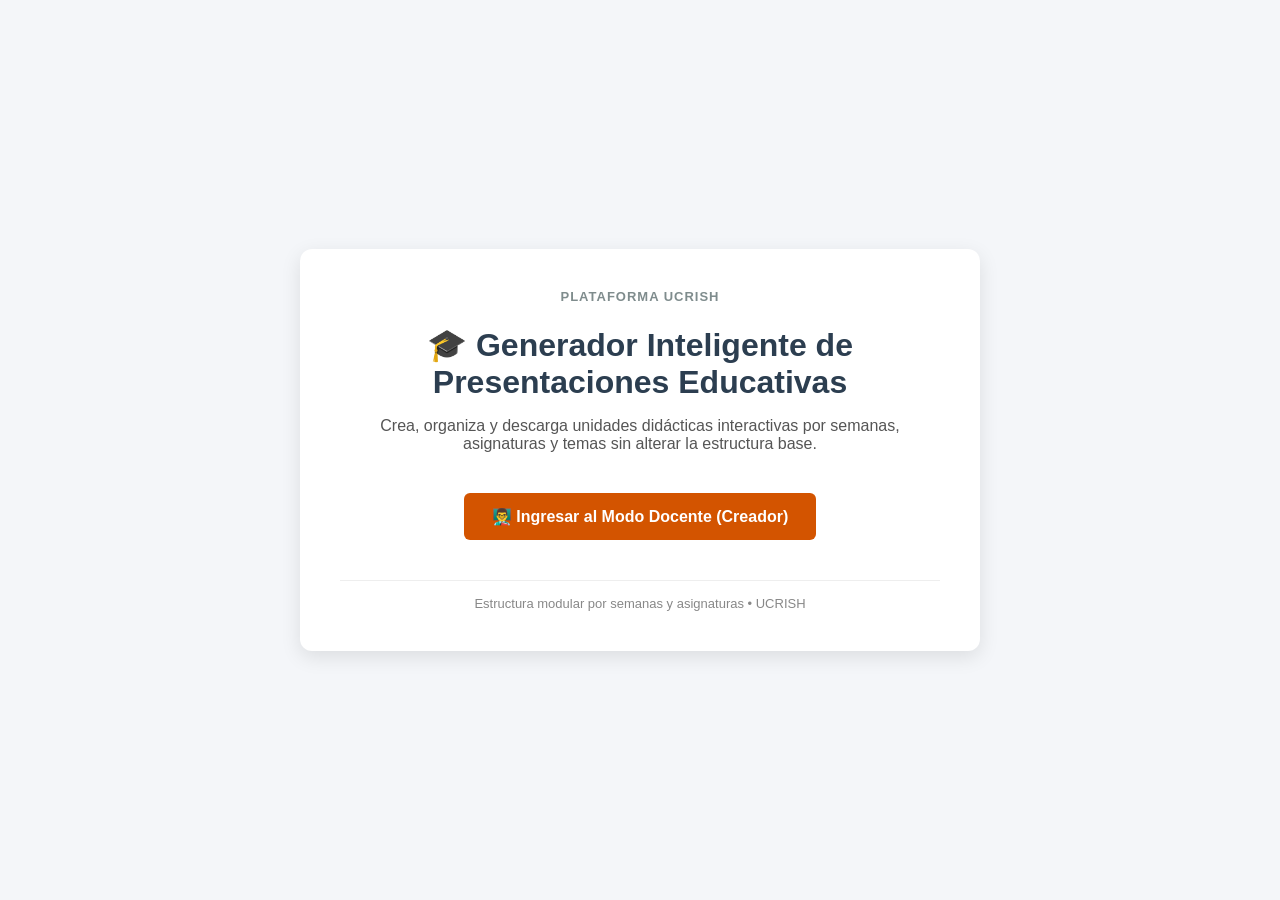
<file: index.html>
<!DOCTYPE html>
<html lang="es">
<head>
    <meta charset="UTF-8">
    <meta name="viewport" content="width=device-width, initial-scale=1.0">
    <title>Plataforma UCRISH - Menú Principal</title>
    <link rel="stylesheet" href="css/presentacion.css">
    <style>
        body {
            display: flex;
            justify-content: center;
            align-items: center;
            height: 100vh;
            margin: 0;
            background-color: #f4f6f9;
            font-family: 'Segoe UI', Tahoma, Geneva, Verdana, sans-serif;
        }
        .menu-container {
            text-align: center;
            background: white;
            padding: 40px;
            border-radius: 12px;
            box-shadow: 0 6px 20px rgba(0,0,0,0.1);
            max-width: 600px;
            width: 90%;
        }
        h1 {
            color: #2c3e50;
            margin-bottom: 10px;
        }
        p {
            color: #555;
            margin-bottom: 30px;
            font-size: 16px;
        }
        .btn-menu {
            display: inline-block;
            padding: 14px 28px;
            margin: 10px;
            font-size: 16px;
            font-weight: bold;
            color: white;
            border: none;
            border-radius: 6px;
            cursor: pointer;
            text-decoration: none;
            transition: background 0.3s;
        }
        .btn-docente {
            background-color: #d35400;
        }
        .btn-docente:hover {
            background-color: #ba4a00;
        }
        .footer-text {
            margin-top: 30px;
            font-size: 13px;
            color: #888;
            border-top: 1px solid #eee;
            padding-top: 15px;
        }
    </style>
</head>
<body>

    <div class="menu-container">
        <div style="font-size: 13px; font-weight: bold; color: #7f8c8d; text-transform: uppercase; letter-spacing: 1px; margin-bottom: 8px;">Plataforma UCRISH</div>
        
        <h1>🎓 Generador Inteligente de Presentaciones Educativas</h1>
        <p>Crea, organiza y descarga unidades didácticas interactivas por semanas, asignaturas y temas sin alterar la estructura base.</p>

        <div>
            <a href="creador.html" class="btn-menu btn-docente">👨‍🏫 Ingresar al Modo Docente (Creador)</a>
        </div>

        <div class="footer-text">
            Estructura modular por semanas y asignaturas • UCRISH
        </div>
    </div>

</body>
</html>
</file>
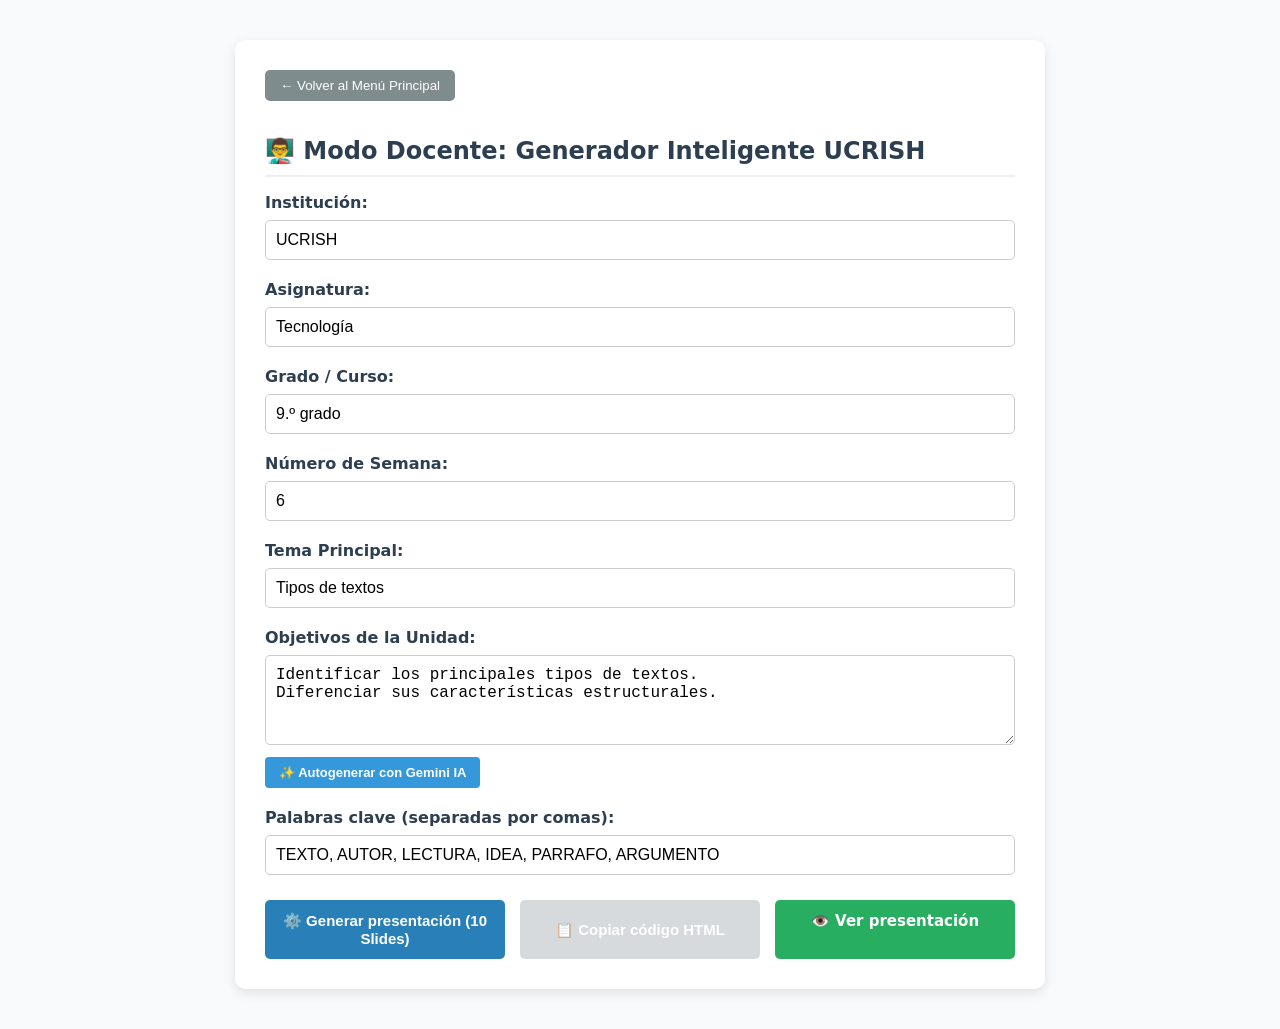
<file: creador.html>
<!DOCTYPE html>
<html lang="es">
<head>
    <meta charset="UTF-8">
    <meta name="viewport" content="width=device-width, initial-scale=1.0">
    <title>Modo Docente - Creador Inteligente UCRISH</title>
    <link rel="stylesheet" href="css/presentacion.css">
    <style>
        .form-container {
            max-width: 750px;
            margin: 20px auto;
            background: white;
            padding: 30px;
            border-radius: 10px;
            box-shadow: 0 4px 12px rgba(0,0,0,0.1);
            text-align: left;
        }
        .form-group {
            margin-bottom: 20px;
        }
        label {
            display: block;
            font-weight: bold;
            margin-bottom: 8px;
            color: #2c3e50;
        }
        input[type="text"], select, textarea {
            width: 100%;
            padding: 10px;
            border: 1px solid #ccc;
            border-radius: 5px;
            font-size: 16px;
            box-sizing: border-box;
        }
        textarea {
            resize: vertical;
            height: 90px;
        }
        .btn-volver {
            background-color: #7f8c8d;
            color: white;
            border: none;
            padding: 8px 15px;
            border-radius: 5px;
            cursor: pointer;
            margin-bottom: 20px;
        }
        .btn-ia {
            background-color: #3498db;
            color: white;
            border: none;
            padding: 8px 14px;
            border-radius: 4px;
            cursor: pointer;
            font-size: 13px;
            margin-top: 8px;
            font-weight: bold;
        }
        .btn-ia:hover {
            background-color: #2980b9;
        }
        .acciones-container {
            display: flex;
            gap: 15px;
            margin-top: 25px;
            flex-wrap: wrap;
        }
        .btn-accion {
            flex: 1;
            padding: 12px;
            font-size: 15px;
            color: white;
            border: none;
            border-radius: 5px;
            cursor: pointer;
            font-weight: bold;
            text-align: center;
            text-decoration: none;
            display: inline-block;
        }
        .btn-generar { background-color: #2980b9; }
        .btn-generar:hover { background-color: #2471a3; }
        
        .btn-copiar { background-color: #e67e22; }
        .btn-copiar:hover { background-color: #d35400; }
        
        .btn-estudiante { background-color: #27ae60; }
        .btn-estudiante:hover { background-color: #219653; }
        
        .btn-estudiante:disabled, .btn-copiar:disabled {
            background-color: #bdc3c7;
            cursor: not-allowed;
            opacity: 0.6;
        }
    </style>
</head>
<body style="display: block; height: auto; padding: 20px;">

    <div class="form-container">
        <a href="index.html" style="text-decoration: none;">
            <button class="btn-volver">← Volver al Menú Principal</button>
        </a>

        <h1 style="color: #2c3e50; font-size: 24px; border-bottom: 2px solid #eee; padding-bottom: 10px;">
            👨‍🏫 Modo Docente: Generador Inteligente UCRISH
        </h1>

        <form id="docente-form" onsubmit="event.preventDefault();">
            <div class="form-group">
                <label for="institucion">Institución:</label>
                <input type="text" id="institucion" value="UCRISH" required>
            </div>

            <div class="form-group">
                <label for="asignatura">Asignatura:</label>
                <input type="text" id="asignatura" value="Tecnología" required>
            </div>

            <div class="form-group">
                <label for="grado">Grado / Curso:</label>
                <input type="text" id="grado" value="9.º grado" required>
            </div>

            <div class="form-group">
                <label for="semana">Número de Semana:</label>
                <input type="text" id="semana" value="6" required>
            </div>

            <div class="form-group">
                <label for="tema">Tema Principal:</label>
                <input type="text" id="tema" value="Tipos de textos" required>
            </div>

            <div class="form-group" style="display: none;">
                <label for="numDiapositivas">Número de Diapositivas:</label>
                <select id="numDiapositivas">
                    <option value="10" selected>10 diapositivas</option>
                </select>
            </div>

            <div class="form-group">
                <label for="objetivos">Objetivos de la Unidad:</label>
                <textarea id="objetivos">Identificar los principales tipos de textos.
Diferenciar sus características estructurales.</textarea>
                <button type="button" class="btn-ia" onclick="manejarPeticionTextoIA()">✨ Autogenerar con Gemini IA</button>
            </div>

            <div class="form-group">
                <label for="palabrasSopa">Palabras clave (separadas por comas):</label>
                <input type="text" id="palabrasSopa" value="TEXTO, AUTOR, LECTURA, IDEA, PARRAFO, ARGUMENTO">
            </div>

            <div class="acciones-container">
                <button type="button" class="btn-accion btn-generar" onclick="generarPresentacion()">⚙️ Generar presentación (10 Slides)</button>
                <button type="button" class="btn-accion btn-copiar" id="btn-copiar-html" onclick="copiarCodigoHtml()" disabled>📋 Copiar código HTML</button>
                <a href="presentacion.html" id="btn-ver-presentacion" class="btn-accion btn-estudiante" style="pointer-events: none;" disabled>👁️ Ver presentación</a>
            </div>
        </form>
    </div>

    <!-- Script modular con la integración de IA -->
    <script type="module">
        import { generarTextoConIA } from './js/ia-controlador.js';

        window.manejarPeticionTextoIA = async function() {
            const tema = document.getElementById('tema').value;
            const asignatura = document.getElementById('asignatura').value;
            const objetivosArea = document.getElementById('objetivos');
            const palabrasInput = document.getElementById('palabrasSopa');

            if (!tema) {
                alert("Por favor ingresa un tema principal primero.");
                return;
            }

            objetivosArea.value = "Consultando a Gemini IA para redactar objetivos académicos...";
            
            try {
                const prompt = `Actúa como un diseñador curricular universitario de UCRISH. Redacta objetivos educativos y palabras clave para "${tema}".`;
                const respuestaIA = await generarTextoConIA(prompt);
                objetivosArea.value = "Comprender los fundamentos teóricos y metodológicos de la unidad.\nDesarrollar competencias analíticas aplicadas al entorno académico.";
                palabrasInput.value = `${tema.toUpperCase()}, ANALISIS, CONCEPTO, UNIDAD, ESTUDIO`;
                alert("✨ ¡Contenido generado exitosamente mediante Inteligencia Artificial!");
            } catch (error) {
                objetivosArea.value = "Identificar los conceptos clave del tema.\nAplicar los conocimientos adquiridos en la práctica.";
                alert("Se cargaron valores predeterminados de respaldo.");
            }
        };
    </script>

    <script>
        function generarPresentacion() {
            const institucion = document.getElementById('institucion').value.trim();
            const asignatura = document.getElementById('asignatura').value.trim();
            const grado = document.getElementById('grado').value.trim();
            const numSemana = document.getElementById('semana').value.trim();
            const tema = document.getElementById('tema').value.trim();
            
            const objetivosArr = document.getElementById('objetivos').value.split('\n').filter(o => o.trim() !== '');
            const palabrasArr = document.getElementById('palabrasSopa').value.split(',').map(p => p.trim()).filter(p => p !== '');

            if (!tema) {
                alert("Por favor, introduce un tema principal.");
                return;
            }

            // 10 enfoques con párrafos y términos de búsqueda visual ajustados a cada contenido
            const enfoquesDiapositivas = [
                {
                    titulo: `Portada y Fundamentos: ${tema}`,
                    contenido: `Bienvenidos a la lección de la semana ${numSemana}. En esta unidad abordaremos los aspectos introductorios y conceptuales fundamentales sobre ${tema} para el nivel de ${grado}.`,
                    busqueda: `${tema} university education classroom`
                },
                {
                    titulo: `Contexto Histórico y Origen`,
                    contenido: `El desarrollo de ${tema} surge de la necesidad de optimizar procesos dentro del área de ${asignatura}. Su evolución ha estado marcada por hitos que transformaron la perspectiva académica tradicional.`,
                    busqueda: `history vintage old library study`
                },
                {
                    titulo: `Principios Teóricos Clave`,
                    contenido: `Para comprender a fondo ${tema}, es indispensable analizar las reglas metodológicas y los axiomas principales que sustentan su validez científica y práctica.`,
                    busqueda: `science laboratory research concept`
                },
                {
                    titulo: `Componentes y Estructura`,
                    contenido: `El análisis estructural revela que ${tema} se compone de elementos interdependientes que operan conjuntamente para garantizar un rendimiento óptimo en contextos reales.`,
                    busqueda: `architecture structure puzzle connection`
                },
                {
                    titulo: `Metodologías de Aplicación`,
                    contenido: `La aplicación práctica de ${tema} requiere seguir protocolos estandarizados que facilitan la correcta ejecución de los procedimientos técnicos y analíticos.`,
                    busqueda: `strategy planning business workflow`
                },
                {
                    titulo: `Herramientas y Recursos Tecnológicos`,
                    contenido: `Hoy en día, el uso de herramientas especializadas potencia la eficiencia al trabajar con ${tema}, permitiendo automatizar procesos y obtener resultados precisos.`,
                    busqueda: `modern technology computer software`
                },
                {
                    titulo: `Ventajas y Beneficios Académicos`,
                    contenido: `Estudiar ${tema} aporta beneficios significativos, tales como el pensamiento crítico, la resolución ágil de problemas complejos y la optimización del tiempo de estudio.`,
                    busqueda: `success achievement happy students`
                },
                {
                    titulo: `Retos Actuales y Limitaciones`,
                    contenido: `A pesar de sus múltiples bondades, la implementación de ${tema} enfrenta desafíos contemporáneos relacionados con la adaptabilidad, los recursos y los cambios contextuales.`,
                    busqueda: `business challenge problem solving`
                },
                {
                    titulo: `Casos de Estudio Prácticos`,
                    contenido: `A través de ejemplos reales en el entorno de ${asignatura}, observamos cómo ${tema} se traduce en soluciones tangibles y casos de éxito comprobados.`,
                    busqueda: `teamwork meeting office discussion`
                },
                {
                    titulo: `Conclusiones y Perspectivas Futuras`,
                    contenido: `En síntesis, ${tema} representa un pilar fundamental cuyo dominio abrirá nuevas oportunidades de investigación y desarrollo profesional en el futuro cercano.`,
                    busqueda: `future innovation vision leadership`
                }
            ];

            let diapositivas = [];
            enfoquesDiapositivas.forEach((item, index) => {
                diapositivas.push({
                    "titulo": `${index + 1}. ${item.titulo}`,
                    "contenido": item.contenido,
                    "busquedaImagen": item.busqueda
                });
            });

            const configuracionPersonalizada = {
                "curso": {
                    "institucion": institucion || "UCRISH",
                    "asignatura": asignatura,
                    "grado": grado,
                    "semana": parseInt(numSemana) || 1,
                    "tema": tema
                },
                "objetivos": objetivosArr,
                "diapositivas": diapositivas,
                "actividades": {
                    "test": {
                        "preguntas": [
                            {
                                "pregunta": `¿Cuál es uno de los aspectos clave analizados sobre ${tema}?`,
                                "opciones": ["Sus fundamentos y estructura metodológica", "Conceptos sin relación alguna", "Datos históricos erróneos", "Ninguna de las anteriores"],
                                "correcta": 0,
                                "retroalimentacion": `¡Correcto! Los fundamentos y su estructura son parte central de la unidad.`
                            }
                        ]
                    }
                }
            };

            // Guardar en localStorage para el visor del estudiante
            localStorage.setItem('ucrish_presentacion_activa', JSON.stringify(configuracionPersonalizada));

            const btnVer = document.getElementById('btn-ver-presentacion');
            const btnCopiar = document.getElementById('btn-copiar-html');

            if (btnVer) {
                btnVer.removeAttribute('disabled');
                btnVer.style.pointerEvents = 'auto';
                btnVer.style.opacity = '1';
            }

            if (btnCopiar) {
                btnCopiar.removeAttribute('disabled');
            }

            alert("⚙️ ¡Presentación de 10 diapositivas generada y sincronizada con éxito!");
        }

        function copiarCodigoHtml() {
            const tema = document.getElementById('tema').value;
            const asignatura = document.getElementById('asignatura').value;
            const institucion = document.getElementById('institucion').value;
            const semana = document.getElementById('semana').value;

            const codigoHtmlEjemplo = `<!-- Unidad Didáctica: ${tema} (${institucion}) -->\n<div class="unidad-educativa">\n    <h2>Semana ${semana}: ${tema}</h2>\n    <p>Asignatura: ${asignatura}</p>\n</div>`;

            navigator.clipboard.writeText(codigoHtmlEjemplo).then(() => {
                alert("📋 ¡Código HTML copiado al portapapeles con éxito!");
            }).catch(err => {
                console.error("Error al copiar: ", err);
            });
        }
    </script>

</body>
</html>
</file>
<file: css/presentacion.css>
:root {
    --gamma-bg: #f8fafc;
    --gamma-card-bg: #ffffff;
    --gamma-primary: #1e293b;
    --gamma-accent: #2563eb;
    --gamma-accent-light: #eff6ff;
    --gamma-text: #334155;
    --gamma-text-muted: #64748b;
    --gamma-border: #e2e8f0;
}

body {
    margin: 0;
    padding: 0;
    background-color: var(--gamma-bg);
    font-family: 'Inter', system-ui, -apple-system, BlinkMacSystemFont, "Segoe UI", Roboto, sans-serif;
    color: var(--gamma-text);
    display: flex;
    justify-content: center;
    align-items: center;
    min-height: 100vh;
}

#app-container {
    width: 90%;
    max-width: 1000px;
    background: var(--gamma-card-bg);
    border-radius: 16px;
    box-shadow: 0 10px 30px -5px rgba(0, 0, 0, 0.08), 0 0 1px 1px rgba(0, 0, 0, 0.04);
    padding: 40px;
    display: flex;
    flex-direction: column;
    min-height: 600px;
    justify-content: space-between;
    box-sizing: border-box;
    position: relative;
    overflow: hidden;
}

/* Barra superior elegante */
#header-bar {
    display: flex;
    justify-content: space-between;
    align-items: center;
    border-bottom: 1px solid var(--gamma-border);
    padding-bottom: 16px;
    margin-bottom: 24px;
}

.btn-top {
    background-color: #f1f5f9;
    color: var(--gamma-primary);
    border: 1px solid var(--gamma-border);
    padding: 8px 16px;
    border-radius: 8px;
    cursor: pointer;
    font-size: 13px;
    font-weight: 600;
    transition: all 0.2s ease;
    text-decoration: none;
    display: inline-flex;
    align-items: center;
    gap: 6px;
}

.btn-top:hover {
    background-color: #e2e8f0;
}

.btn-fullscreen {
    background-color: var(--gamma-accent);
    color: white;
    border: none;
}

.btn-fullscreen:hover {
    background-color: #1d4ed8;
}

#info-curso {
    font-size: 13px;
    font-weight: 500;
    color: var(--gamma-text-muted);
    letter-spacing: 0.5px;
    text-transform: uppercase;
}

/* Contenedor y Tarjetas estilo Gamma */
#slide-viewer {
    flex-grow: 1;
    display: flex;
    flex-direction: column;
    justify-content: center;
}

.gamma-slide-layout {
    display: grid;
    grid-template-columns: 1fr 1fr;
    gap: 40px;
    align-items: center;
}

@media (max-width: 768px) {
    .gamma-slide-layout {
        grid-template-columns: 1fr;
        gap: 20px;
    }
}

.gamma-text-panel {
    display: flex;
    flex-direction: column;
    gap: 16px;
}

#slide-title {
    font-size: 32px;
    font-weight: 800;
    color: var(--gamma-primary);
    line-height: 1.2;
    margin: 0;
    letter-spacing: -0.5px;
}

#slide-content-text {
    font-size: 16px;
    color: var(--gamma-text);
    line-height: 1.7;
    margin: 0;
}

.gamma-card-feature {
    background-color: var(--gamma-accent-light);
    border-left: 4px solid var(--gamma-accent);
    padding: 16px 20px;
    border-radius: 0 12px 12px 0;
    font-size: 14px;
    color: #1e40af;
    font-weight: 500;
}

.gamma-image-panel {
    text-align: center;
    background: #f8fafc;
    border: 1px dashed var(--gamma-border);
    border-radius: 12px;
    padding: 20px;
    min-height: 240px;
    display: flex;
    align-items: center;
    justify-content: center;
}

.gamma-image-panel img {
    max-width: 100%;
    max-height: 320px;
    border-radius: 8px;
    object-fit: cover;
    box-shadow: 0 4px 12px rgba(0,0,0,0.08);
}

/* Navegación inferior */
#navegacion-footer {
    display: flex;
    justify-content: space-between;
    align-items: center;
    border-top: 1px solid var(--gamma-border);
    padding-top: 20px;
    margin-top: 24px;
}

.btn-nav {
    background-color: var(--gamma-primary);
    color: white;
    border: none;
    padding: 10px 20px;
    border-radius: 8px;
    cursor: pointer;
    font-size: 14px;
    font-weight: 600;
    transition: background 0.2s;
}

.btn-nav:hover {
    background-color: #0f172a;
}

#indicador-paginas {
    font-size: 14px;
    font-weight: 600;
    color: var(--gamma-text-muted);
}
</file>
